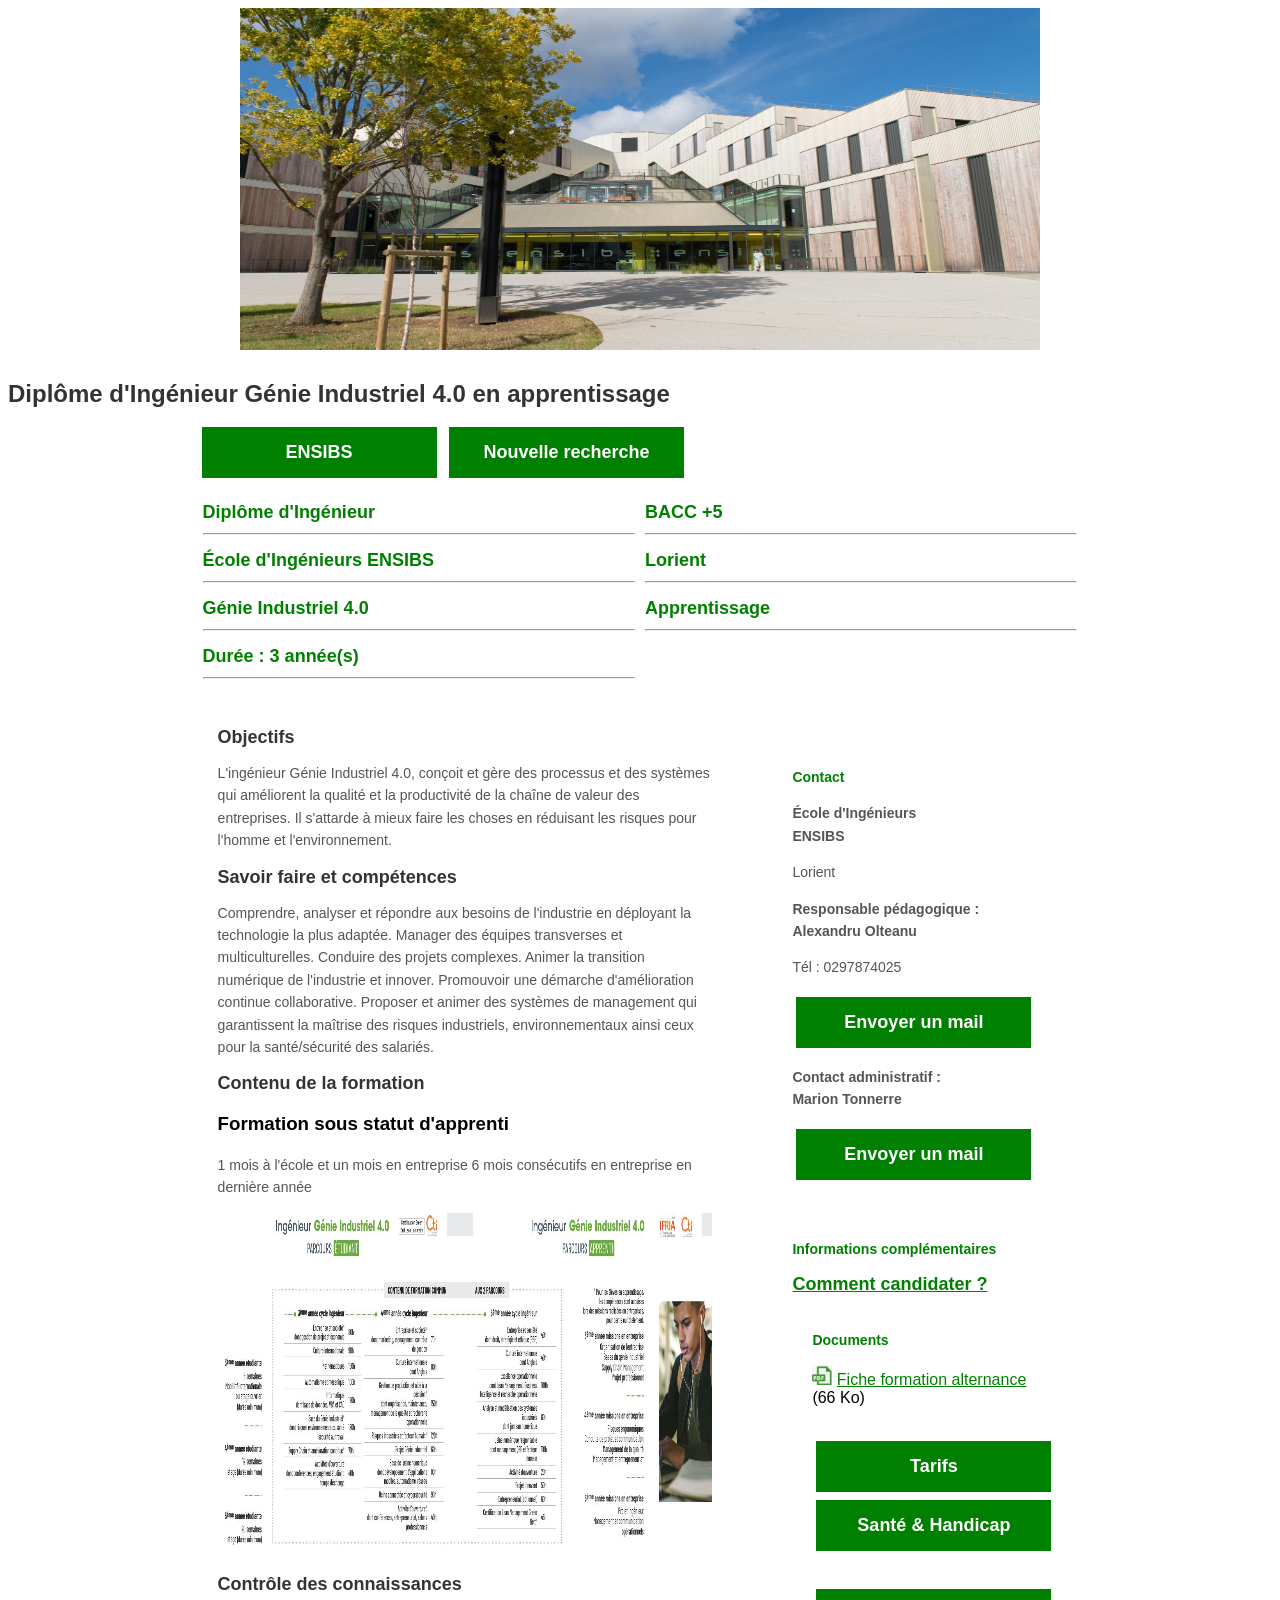
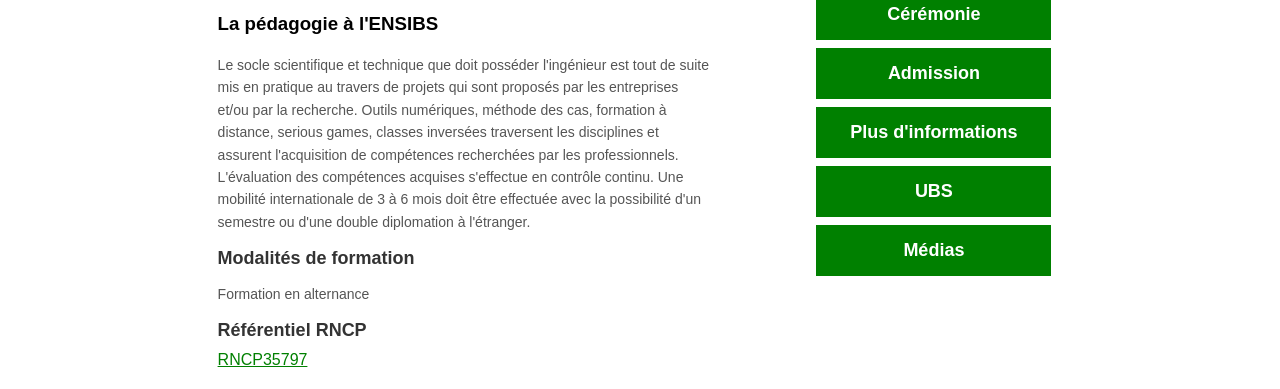
<file: index.html>
<!DOCTYPE html>
<html lang="fr">
    <head>
        <meta charset="UTF-8">
        <meta name="viewport" content="width=device-width, initial-scale=1.0">
        <title>TPWeb</title>
        <!-- Insérer le flavicion depuis le dossier Images -->
        <link rel="shortcut icon" href="Images/icone.png">
        <!-- link CSS -->
        <link rel="stylesheet" href="style.css">
    </head>
    <body>
        <img src="Images/ensibs.jpg" alt="Image de l'ENSIBS" width="800" height="342" style="display: block; margin: 0 auto;">
        <h1>Diplôme d'Ingénieur Génie Industriel 4.0 en apprentissage</h1>
            <!-- Bouton lien -->
        <div class="button-container">
            <a href="ensibs.html" class="button-style">ENSIBS</a>
            <a href="https://www-ensibs.univ-ubs.fr/fr/formations/rechercher-une-formation.html" class="button-style">Nouvelle recherche</a>
        </div>
        <div class="containerlefttright">
            <div class="left">
                <h2 style="color: green; font-size:18px">Diplôme d'Ingénieur </h2>
                <hr>
                <h2 style="color: green; font-size:18px">École d'Ingénieurs ENSIBS </h2>
                <hr>
                <h2 style="color: green; font-size:18px">Génie Industriel 4.0 </h2>
                <hr>
                <h2 style="color: green; font-size:18px">Durée : 3 année(s) </h2>
                <hr>
            </div>
            <div class="right">
                <h2 style="color: green; font-size:18px">BACC +5 </h2>
                <hr>
                <h2 style="color: green; font-size:18px">Lorient </h2>
                <hr>
                <h2 style="color: green; font-size:18px">Apprentissage </h2>
                <hr>
            </div>
        </div>
        
        <div class="main">
            <div class="content">
                <h2>Objectifs</h2>
                <p>L'ingénieur Génie Industriel 4.0, conçoit et gère des processus et des systèmes qui améliorent la qualité et 
                    la productivité de la chaîne de valeur des entreprises. 
                    Il s'attarde à mieux faire les choses en réduisant les risques pour l'homme et l'environnement.</p>
                <h2> Savoir faire et compétences</h2>
                <p>Comprendre, analyser et répondre aux besoins de l'industrie en déployant la technologie la plus adaptée.
                    Manager des équipes transverses et  multiculturelles.
                    Conduire des projets complexes.
                    Animer la transition numérique de l'industrie et innover.
                    Promouvoir une démarche d'amélioration continue collaborative.
                    Proposer et animer des systèmes de management qui garantissent la maîtrise des risques industriels, 
                    environnementaux ainsi ceux pour la santé/sécurité des salariés.</p>
                <h2>Contenu de la formation</h2>
                <h3>Formation sous statut d'apprenti</h3>
                <p>1 mois à l'école et un mois en entreprise
                    6 mois consécutifs en entreprise en dernière année</p>
                    <img src="Images/Génie industriel FISA FISE.jpg" alt="image parcours" width="100%" height="342">
                <h2>Contrôle des connaissances</h2>
                <h3>La pédagogie à l'ENSIBS</h3>
                    <p>Le socle scientifique et technique que doit posséder l'ingénieur est tout de suite mis en pratique au travers de projets qui sont
                    proposés par les entreprises et/ou par la recherche. Outils numériques, méthode des cas, formation à distance, 
                    serious games, classes inversées traversent les disciplines et assurent l'acquisition de compétences recherchées 
                    par les professionnels. L'évaluation des compétences acquises s'effectue en contrôle continu.
                    Une mobilité internationale de 3 à 6 mois doit être effectuée avec la possibilité d'un semestre ou 
                    d'une double diplomation à l'étranger.</p>
                <h2>Modalités de formation</h2>
                    <p>Formation en alternance</p>
                <h2>Référentiel RNCP</h2>
                <a href="https://www.francecompetences.fr/recherche/rncp/35797/" style="color: green;">RNCP35797</a>
            </div>
            <div class="sectionsleft">
                <div class="sectionleft">
                    <p style="color: green; font-weight: bold;">Contact</p>
                    <p style="font-weight: bold;">École d'Ingénieurs <br> ENSIBS</p>
                    <p>Lorient</p>
                    <p style="font-weight: bold;">Responsable pédagogique : <br>
                    Alexandru Olteanu</p>
                    <p>Tél : 0297874025</p>
                    <!--Bouton lien-->
                    <a href="mailto:Alexandru.olteanu@etud.univ-ubs.fr" class="button-style">Envoyer un mail</a>
                
                    <p style="font-weight: bold;">Contact administratif : <br>
                    Marion Tonnerre</p>
                    <!--Bouton lien-->
                    <a href="mailto:Marion.tonnerre@etud.univ-ubs.fr" class="button-style">Envoyer un mail</a>
                </div>
            
                <div class="sectionleft">
                    <p style="color: green; font-weight: bold;">Informations complémentaires</p>
                    <a style="color: green; font-weight: bold; font-size: 18px;" href="http://www-ensibs.univ-ubs.fr/fr/rejoindre-l-ensibs/en-cycle-ingenieur/candidater-1.html">Comment candidater ?</a>
                    

                    <div class="sectionleft">
                        <p style="color: green; font-weight: bold;">Documents</p>
                        <img src="Images/pdf.png" alt="icone.pdf" width="20" height="20">
                        <a style="color: green;" href="2026_ING_GENIE INDUSTRIEL_p57.pdf"> Fiche formation alternance</a>
                        <span>(66 Ko)</span>
                    </div>

                    <div class="sectionleft">
                        <a href="https://www.univ-ubs.fr/fr/formation-initiale-continue/tarifs.html" class="button-style">Tarifs</a>

                        <a href="https://www.univ-ubs.fr/fr/vie-des-campus/sante/accompagnement-handicap.html" class="button-style">Santé & Handicap</a>
                    </div>

                    <div class="sectionleft">
                        <a href="Cérémonies.html" class="button-style">Cérémonie</a>
                        <a href="Admission.html" class="button-style">Admission</a>
                        <a href="plus d'informations.html" class="button-style">Plus d'informations</a>
                        <a href="ubs.html" class="button-style">UBS</a>
                        <a href="médias.html" class="button-style">Médias</a>
                    </div>
                </div>
            </div>
        </div>
    </body>
    
</html>
</file>
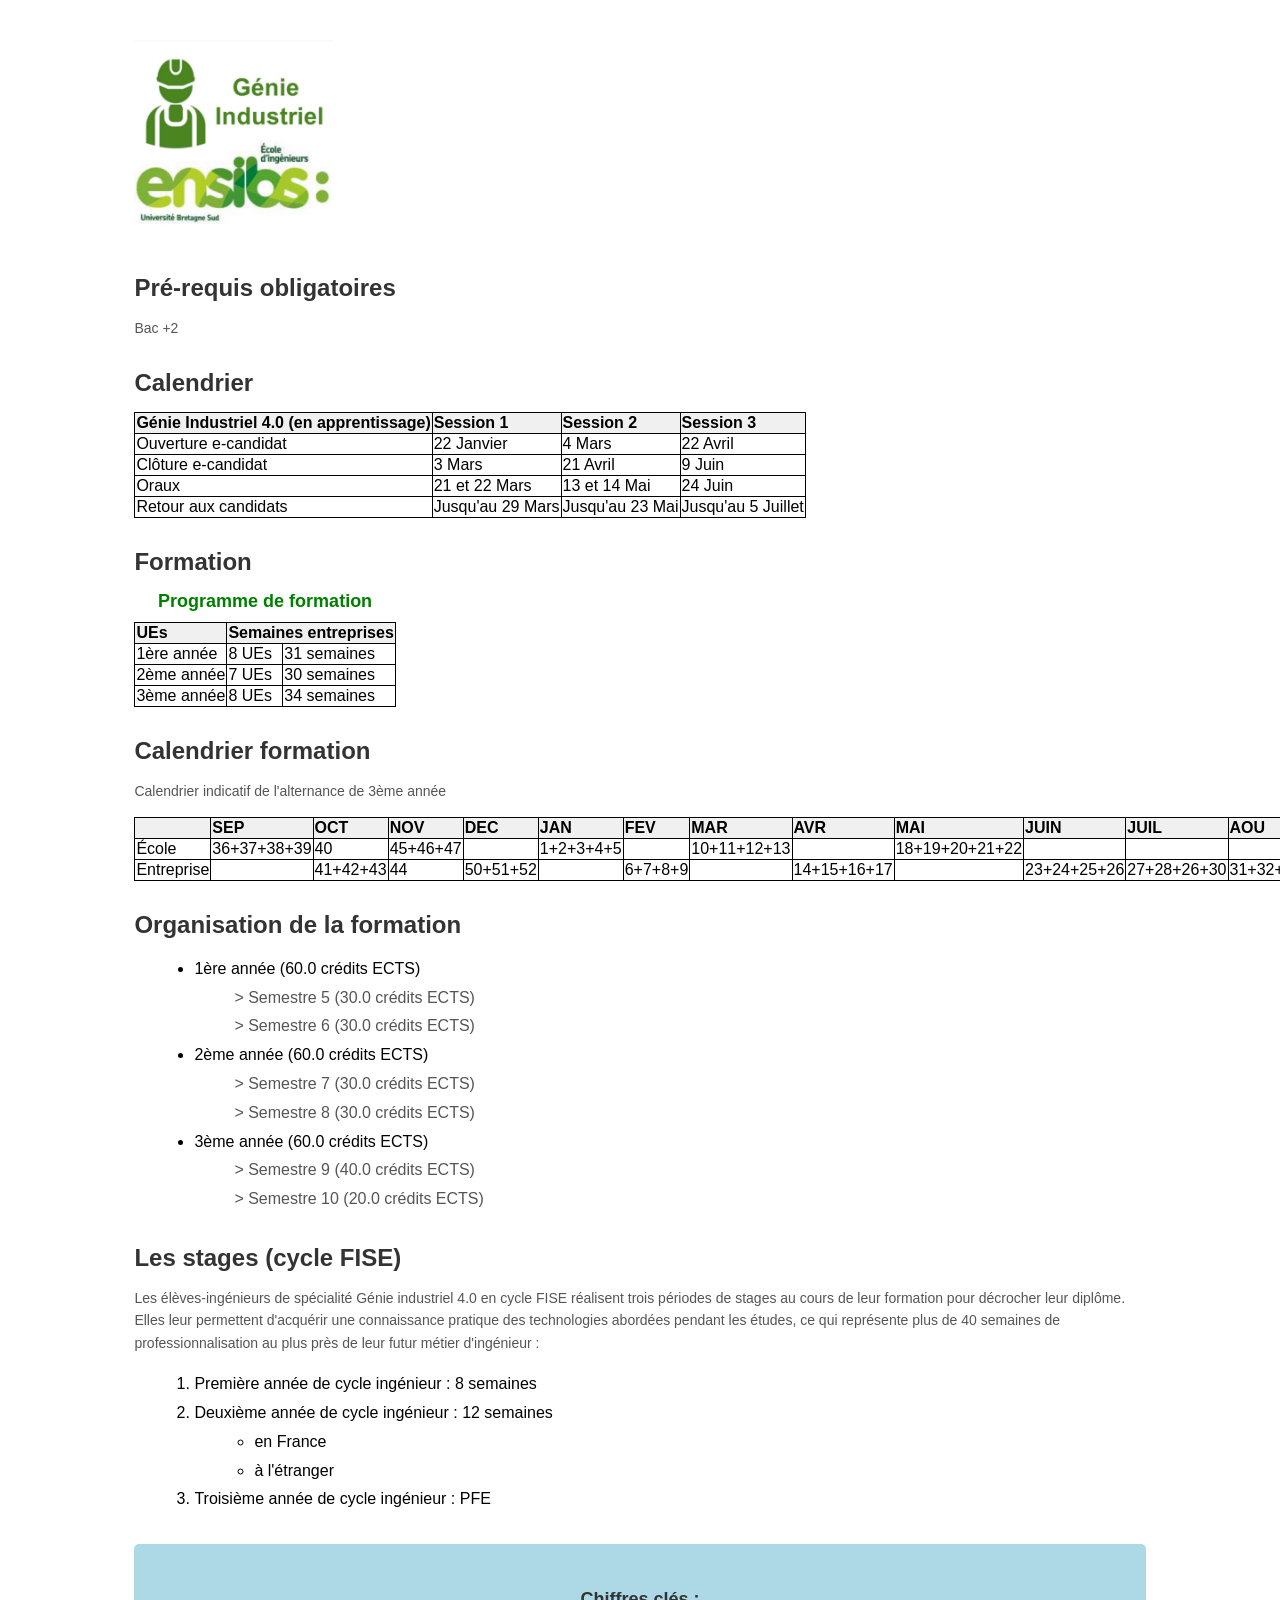
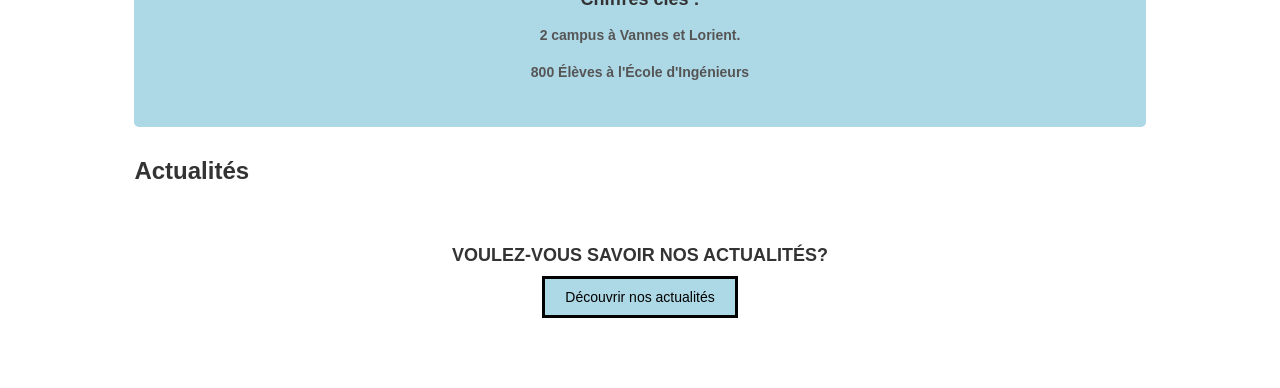
<file: Admission.html>
<!DOCTYPE html>
<html lang="fr">
    <head>
        <meta charset="UTF-8">
        <meta name="viewport" content="width=device_width, initial-scale=1.0">
        <title>Admission</title>
        <!-- Insérer le flavicion depuis le dossier Images -->
        <link rel="shortcut icon" href="Images/icone.png">
        <!-- link CSS -->
        <link rel="stylesheet" href="style.css">
        <script src="Admission.js"></script>
    </head>

    <body>
        <div class="container_informations">
            <a href="index.html"><img src="Images/LogoGI.jpg" width="200" height="200" alt="Image GI"> </a>
            
            <h1>Pré-requis obligatoires</h1>
            <p>Bac +2</p>
            
            <h1>Calendrier</h1>
            <table>
                <tr>
                    <th>Génie Industriel 4.0 (en apprentissage)</th>
                    <th>Session 1</th>
                    <th>Session 2</th>
                    <th>Session 3</th>
                </tr>
                <tr>
                    <td>Ouverture e-candidat</td>
                    <td>22 Janvier</td>
                    <td>4 Mars</td>
                    <td>22 Avril</td>
                </tr>
                <tr>
                    <td>Clôture e-candidat</td>
                    <td>3 Mars</td>
                    <td>21 Avril</td>
                    <td>9 Juin</td>
                </tr>
                <tr>
                    <td>Oraux</td>
                    <td>21 et 22 Mars</td>
                    <td>13 et 14 Mai</td>
                    <td>24 Juin</td>
                </tr>
                <tr>
                    <td>Retour aux candidats</td>
                    <td>Jusqu'au 29 Mars</td>
                    <td>Jusqu'au 23 Mai</td>
                    <td>Jusqu'au 5 Juillet</td>
                </tr>
            </table>

            <h1>Formation</h1>
            <table>
                <caption>Programme de formation</caption>
                <tr>
                    <th>UEs</th>
                    <th colspan="2">Semaines entreprises</th>
                </tr>
                <tr>
                    <td>1ère année</td>
                    <td>8 UEs</td>
                    <td>31 semaines</td>
                </tr>
                <tr>
                    <td>2ème année</td>
                    <td>7 UEs</td>
                    <td>30 semaines</td>
                </tr>
                <tr>
                    <td>3ème année</td>
                    <td>8 UEs</td>
                    <td>34 semaines</td>
                </tr>
            </table>

            <h1>Calendrier formation</h1>
            <p>Calendrier indicatif de l'alternance de 3ème année</p>
            <table>
                <tr>
                    <th></th>
                    <th>SEP</th>
                    <th>OCT</th>
                    <th>NOV</th>
                    <th>DEC</th>
                    <th>JAN</th>
                    <th>FEV</th>
                    <th>MAR</th>
                    <th>AVR</th>
                    <th>MAI</th>
                    <th>JUIN</th>
                    <th>JUIL</th>
                    <th>AOU</th>
                </tr>
                <tr>
                    <td>École</td>
                    <td>36+37+38+39</td>
                    <td>40</td>
                    <td>45+46+47</td>
                    <td></td>
                    <td>1+2+3+4+5</td>
                    <td></td>
                    <td>10+11+12+13</td>
                    <td></td>
                    <td>18+19+20+21+22</td>
                    <td></td>
                    <td></td>
                    <td></td>
                </tr>
                <tr>
                    <td>Entreprise</td>
                    <td></td>
                    <td>41+42+43</td>
                    <td>44</td>
                    <td>50+51+52</td>
                    <td></td>
                    <td>6+7+8+9</td>
                    <td></td>
                    <td>14+15+16+17</td>
                    <td></td>
                    <td>23+24+25+26</td>
                    <td>27+28+26+30</td>
                    <td>31+32+33+34+35</td>
                </tr>
            </table>

            <h1>Organisation de la formation</h1>
            <ul>
                <li>1ère année (60.0 crédits ECTS)</li>
                <dd> > Semestre 5 (30.0 crédits ECTS)</dd>
                <dd> > Semestre 6 (30.0 crédits ECTS)</dd>
                <li>2ème année (60.0 crédits ECTS)</li>
                <dd> > Semestre 7 (30.0 crédits ECTS)</dd>
                <dd> > Semestre 8 (30.0 crédits ECTS)</dd>
                <li>3ème année (60.0 crédits ECTS)</li>
                <dd> > Semestre 9 (40.0 crédits ECTS)</dd>
                <dd> > Semestre 10 (20.0 crédits ECTS)</dd>
            </ul>

            <h1>Les stages (cycle FISE)</h1>
            <p>Les élèves-ingénieurs de spécialité Génie industriel 4.0 en cycle FISE réalisent trois périodes de stages au cours de leur formation pour décrocher leur diplôme. 
            Elles leur permettent d'acquérir une connaissance pratique des technologies abordées pendant les études, ce qui représente plus de 40 semaines de professionnalisation 
            au plus près de leur futur métier d'ingénieur :</p>
            
            <ol>
                <li>Première année de cycle ingénieur : 8 semaines</li>
                <li>Deuxième année de cycle ingénieur : 12 semaines
                    <ul>
                        <li>en France</li>
                        <li>à l'étranger</li>
                    </ul>
                </li>
                <li>Troisième année de cycle ingénieur : PFE</li>
            </ol>

            <div id="chiffres-cles">
                <h2>Chiffres clés :</h2>
                <p><strong>2 campus à Vannes et Lorient.</strong></p>
                <p><strong>800 Élèves à l'École d'Ingénieurs</strong></p>
            </div>

            <h1>Actualités</h1>
            <div id="Actualites" style="text-align: center; padding: 30px;">
                <h2>VOULEZ-VOUS SAVOIR NOS ACTUALITÉS?</h2>
                <button id="button-Actualites" onclick="AffichageTexte()">Découvrir nos actualités</button>
            </div>

        </div>

        <script src="Admission.js"></script>
    </body>
</html>
</file>
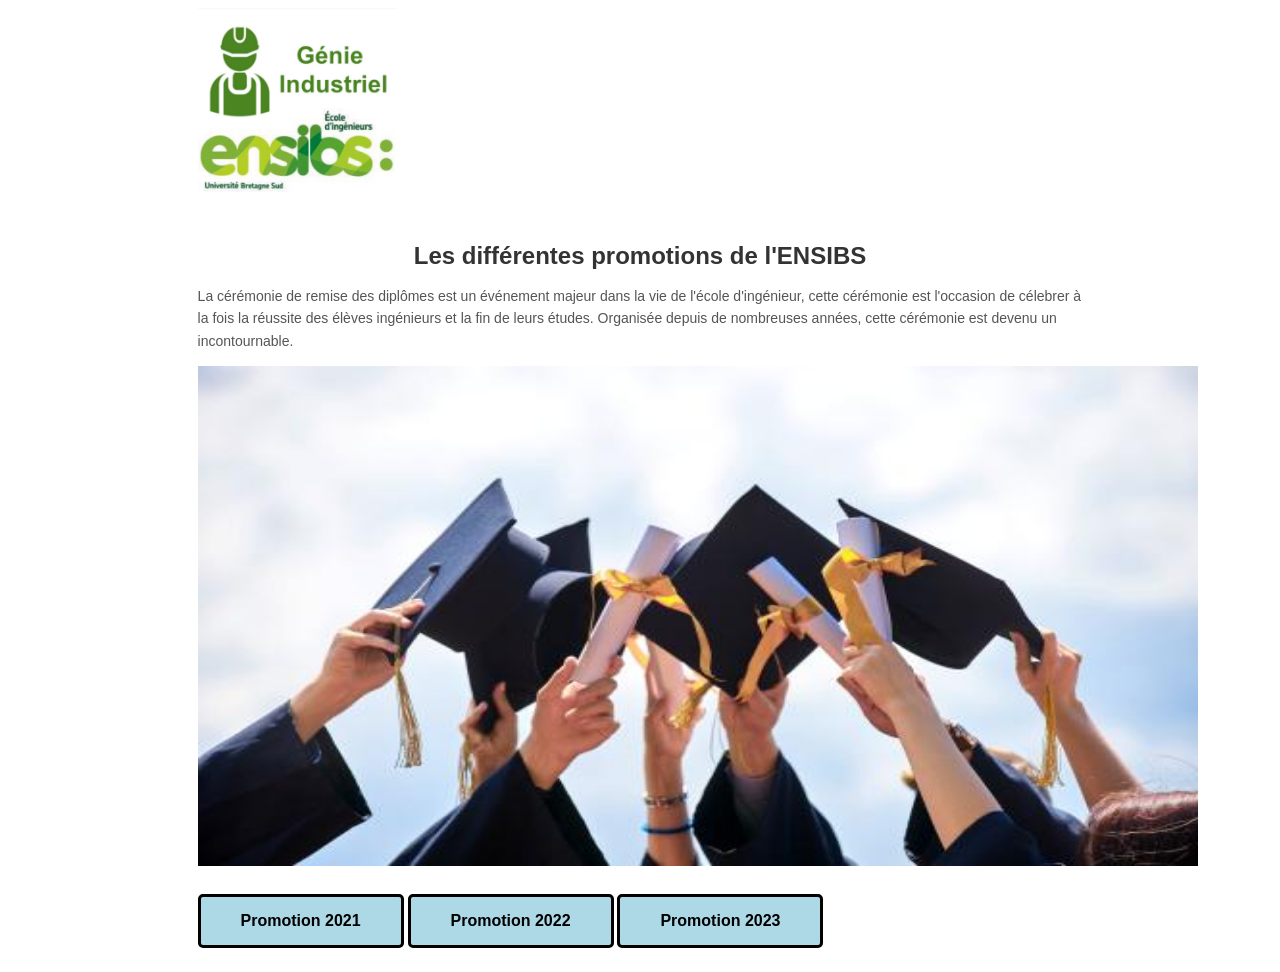
<file: Cérémonies.html>
<!DOCTYPE html>
<html lang="fr">
    <head>
        <meta charset="UTF-8">
        <meta name="viewport" content="width=device_width, initial-scale=1.0">
        <title>Cérémonies</title>
        <!-- Insérer le flavicion depuis le dossier Images -->
        <link rel="shortcut icon" href="Images/icone.png">
        <!-- link CSS -->
        <link rel="stylesheet" href="style.css">
        <script src="Cérémonie.js"></script>
    </head>

    <body>
        <div class="containerCérémonie">
            <a href="index.html"><img src="Images/LogoGI.jpg" width="200" height="200" alt="Image GI"> </a>

            <h1 style="text-align: center;">Les différentes promotions de l'ENSIBS</h1>
            <p style="text-align: left;">La cérémonie de remise des diplômes est un événement majeur dans la vie de l'école d'ingénieur,
                cette cérémonie est l'occasion de célebrer à la fois la réussite des élèves ingénieurs et
                la fin de leurs études. Organisée depuis de nombreuses années, cette cérémonie est devenu 
                un incontournable.
            </p>
            <img id="monImage" src="Images/cérémonie.jpg" width="1000" height="500">

            <p>
                <button class="button-ceremony" type="button"
                onclick="Promotion(2021)">Promotion 2021</button>
                <button class="button-ceremony" type="button"
                onclick="Promotion(2022)">Promotion 2022</button>
                <button class="button-ceremony" type="button"
                onclick="Promotion(2023)">Promotion 2023</button>
            </p>
        </div>

    </body>
</file>
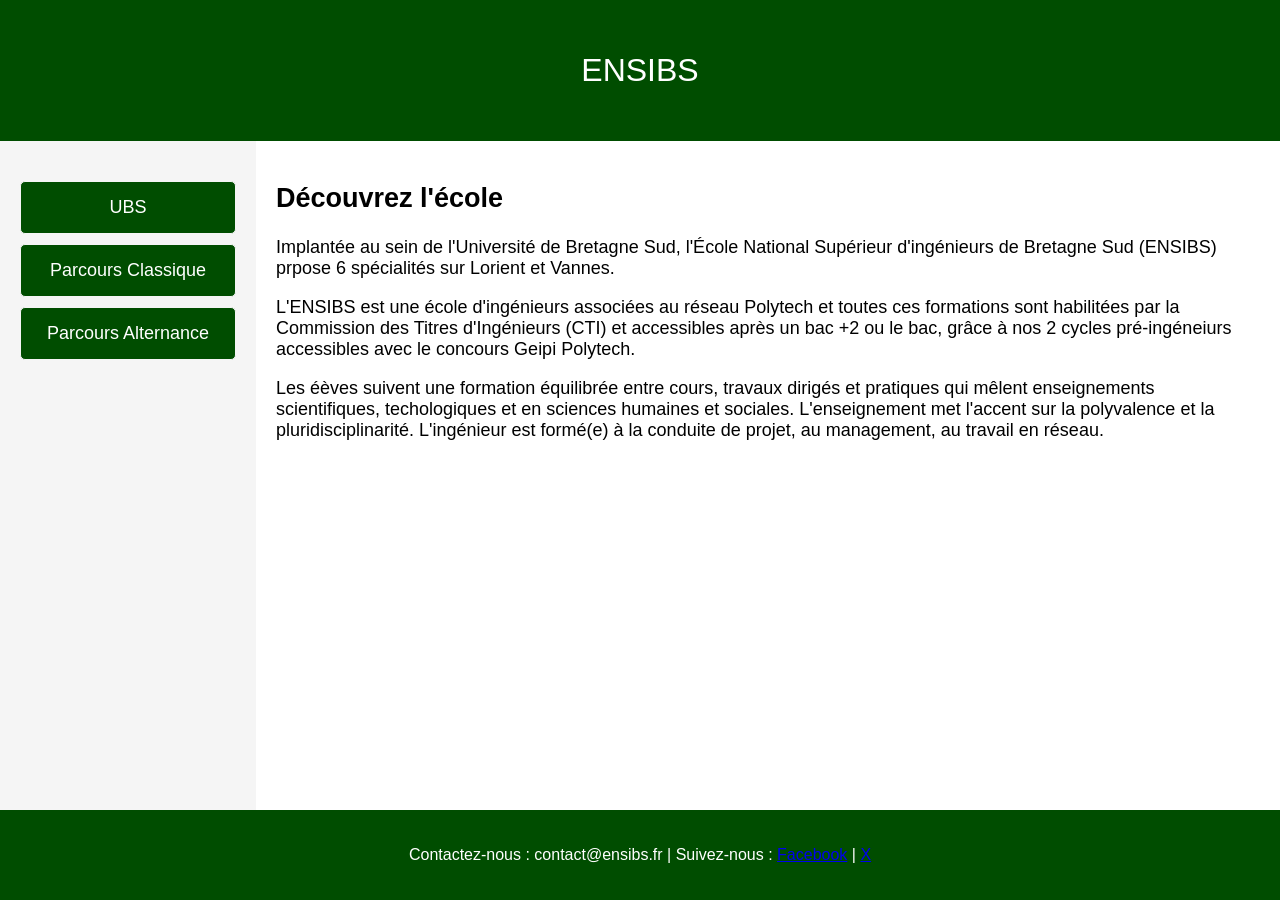
<file: ensibs.html>
<!DOCTYPE html>
<html lang="en">
<head>
	<meta charset="UTF-8">
	<meta name="viewport" content="width=device-width, initial-scale=1.0">
	<title>ENSIBS</title>
	<!-- Insérer le flavicion depuis le dossier Images -->
  <link rel="shortcut icon" href="Images/icone.png">
</head>
<body class="ensibs">

  <header>
    <p>ENSIBS</p>
  </header>

  <main class="container">
    <nav><!--Définit un ensemble de liens de navigation-->
      <ul>
        <li><a href="index.html" class="btn">UBS</a></li>
        <li><a href ="https://www-ensibs.univ-ubs.fr/fr/formations/formations/diplomed-ingenieur-DI/sciences-technologies-sante-STS/diplome-d-ingenieur-genieindustriel-4-0-IGEI00_207.html" class="btn">Parcours Classique</a></li>
        <li><a href="apprentissage.html"class="btn">Parcours Alternance</a></li>
      </ul>
    </nav>

    <article><!--Définit un contenu indépendant-->
      <h1>Découvrez l'école</h1>
      <p>Implantée au sein de l'Université de Bretagne Sud, l'École National Supérieur d'ingénieurs de Bretagne Sud (ENSIBS)
          prpose 6 spécialités sur Lorient et Vannes.
      </p>
      <p>L'ENSIBS est une école d'ingénieurs associées au réseau Polytech et toutes ces formations sont habilitées
          par la Commission des Titres d'Ingénieurs (CTI) et accessibles après un bac +2 ou le bac, grâce à nos 2 cycles pré-ingéneiurs 
          accessibles avec le concours Geipi Polytech.
      </p>
      <p>Les éèves suivent une formation équilibrée entre cours, travaux dirigés et pratiques qui mêlent enseignements scientifiques,
          techologiques et en sciences humaines et sociales. L'enseignement met l'accent sur la polyvalence et la pluridisciplinarité.
          L'ingénieur est formé(e) à la conduite de projet, au management, au travail en réseau.
      </p>
    </article>
  </main>

  <!--Le pied de page de la page ENSIBS-->
  <footer>
    <p>Contactez-nous : contact@ensibs.fr | Suivez-nous : <a href="https://www.facebook.com/ENSIBS.Lorient.Vannes/?locale=fr_FR" target="_blank">Facebook</a> | <a href="https://x.com/ENSIBS" target="_blank">X</a></p>
  </footer>

</body> 

<!-- CSS pour la page ENSIBS -->
<style>
  
  html,body{
      height: 100%;
      margin: 0; /*supprimer les marges*/
      padding: 0;/*Supprimer les espacements*/
  }
  body{
      font-family: Arial;
      display: flex;
      flex-direction: column;
      background-color: white;
  }
  header, footer{
      background-color: #004d00;
      color: white;
      text-align: center;
      padding: 20px;
  }
  header{
      font-size: 32px;
  }
  footer{
      font-size: 16px;
  }
  .container{
      flex: 1;
      display: grid; 
      width: 100%; 
      margin: 0;       
  }
  nav, article{
      padding: 20px;
  }
  nav{
      background-color: whitesmoke;
      flex: 1;
      font-size: 15px;
  }
  article{
      background-color: white;
      font-size: 18px;
  }
  nav ul{
      list-style-type: none;/*Supprimer les puces ou numéros par défaut(ordonnée ou non)*/
      padding: 0;
  }
  nav ul li{
      flex: 1;
  }
  nav ul li a {
      color: black;
      font-size: 18px;
      padding: 15px;
      border: 1px solid whitesmoke;
      border-radius: 5px;
      text-align: center;
      width: 100%;
      box-sizing: border-box;/*la largeur et la hauteur incluent les bordures et les espacements
      internes*/
  }
  nav ul li a:hover{
      background-color: #004d00;
      color: white;
  }
  .btn {
      display: inline-block; /*élément en ligne*/
      padding: 15px 25px;
      margin: 5px 0;
      font-size: 18px;
      text-align: center;
      color: white;
      background-color: #004d00;
      border-radius: 5px;
      text-decoration: none;/*enlever le soulignement du texte*/
  }
  .btn:hover{
      background-color: #003300;
  }

  @media (min-width: 600px){/*règle de média appliquée lorsque la largeur de l"écran est d'au moins 600 pixels*/
      .container{
          grid-template-columns: 20% 80%;/*deux colonnes*/
          grid-template-rows: none;/*aucune ligne*/
      }
      nav{
          order: 1;/*Placé en premier dans l'ordre de la grille*/
      }
      article{
      order: 2;    
      }
  }
</style>
</file>
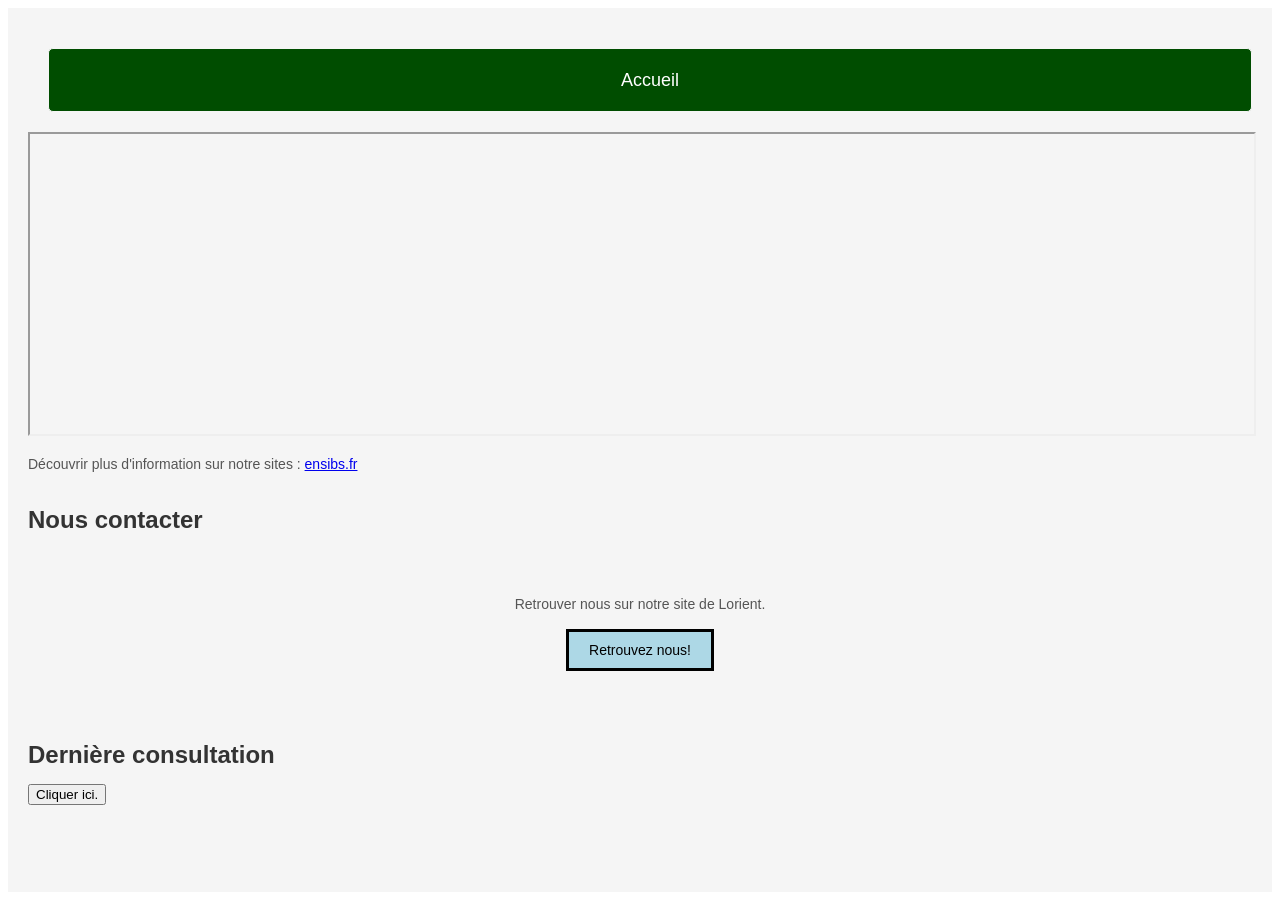
<file: plus d'informations.html>
<!DOCTYPE html>
<html lang="en">
<head>
    <meta charset="UTF-8">
    <meta name="viewport" content="width=device-width, initial-scale=1.0">
    <title>Plus d'informations</title>
    <!-- Insérer le flavicion depuis le dossier Images -->
    <link rel="shortcut icon" href="Images/icone.png">
    <!-- link CSS -->
    <link rel="stylesheet" href="style.css">
    <script src="plus d'informations.js" defer></script>
</head>
<body>
    <nav>
        <ul>
            <li><a href="index.html" class="btn">Accueil</a></li>
        </ul>
    <iframe src="https://www.univ-ubs.fr/fr/index.html" height="300px"width="100%" id="Iframe_UBS"></iframe>

    <p>Découvrir plus d'information sur notre sites : <a href="https://www.univ-ubs.fr/fr/index.html" target="_blank">ensibs.fr</a></p>
    <h1>Nous contacter</h1>
    <div id="Adresse" style="text-align: center; padding: 30px;">
        <p>Retrouver nous sur notre site de Lorient.</p>
        <button id="button-Adresse" onclick="AffichageTexte()">Retrouvez nous!</button>
    </div>
    <h1>Dernière consultation</h1>
    <div id="Consultation">
        <button id="button-Consultation">Cliquer ici.</button>
    </div>
</body>
</html>

<style>
  
  nav, article{
      padding: 20px;
  }
  nav{
      background-color: whitesmoke;
      flex: 1;
      font-size: 15px;
  }
  nav ul{
      list-style-type: none;/*Supprimer les puces ou numéros par défaut(ordonnée ou non)*/
      padding: 0;
  }
  nav ul li{
      flex: 1;
  }
  nav ul li a {
      color: black;
      font-size: 18px;
      padding: 15px;
      border: 1px solid whitesmoke;
      border-radius: 5px;
      text-align: center;
      width: 100%;
      box-sizing: border-box;/*la largeur et la hauteur incluent les bordures et les espacements
      internes*/
  }
  nav ul li a:hover{
      background-color: #004d00;
      color: white;
  }
  .btn {
      display: inline-block; /*élément en ligne*/
      padding: 15px 25px;
      margin: 5px 0;
      font-size: 18px;
      text-align: center;
      color: white;
      background-color: #004d00;
      border-radius: 5px;
      text-decoration: none;/*enlever le soulignement du texte*/
  }
  .btn:hover{
      background-color: #003300;
  }
</style>
</file>
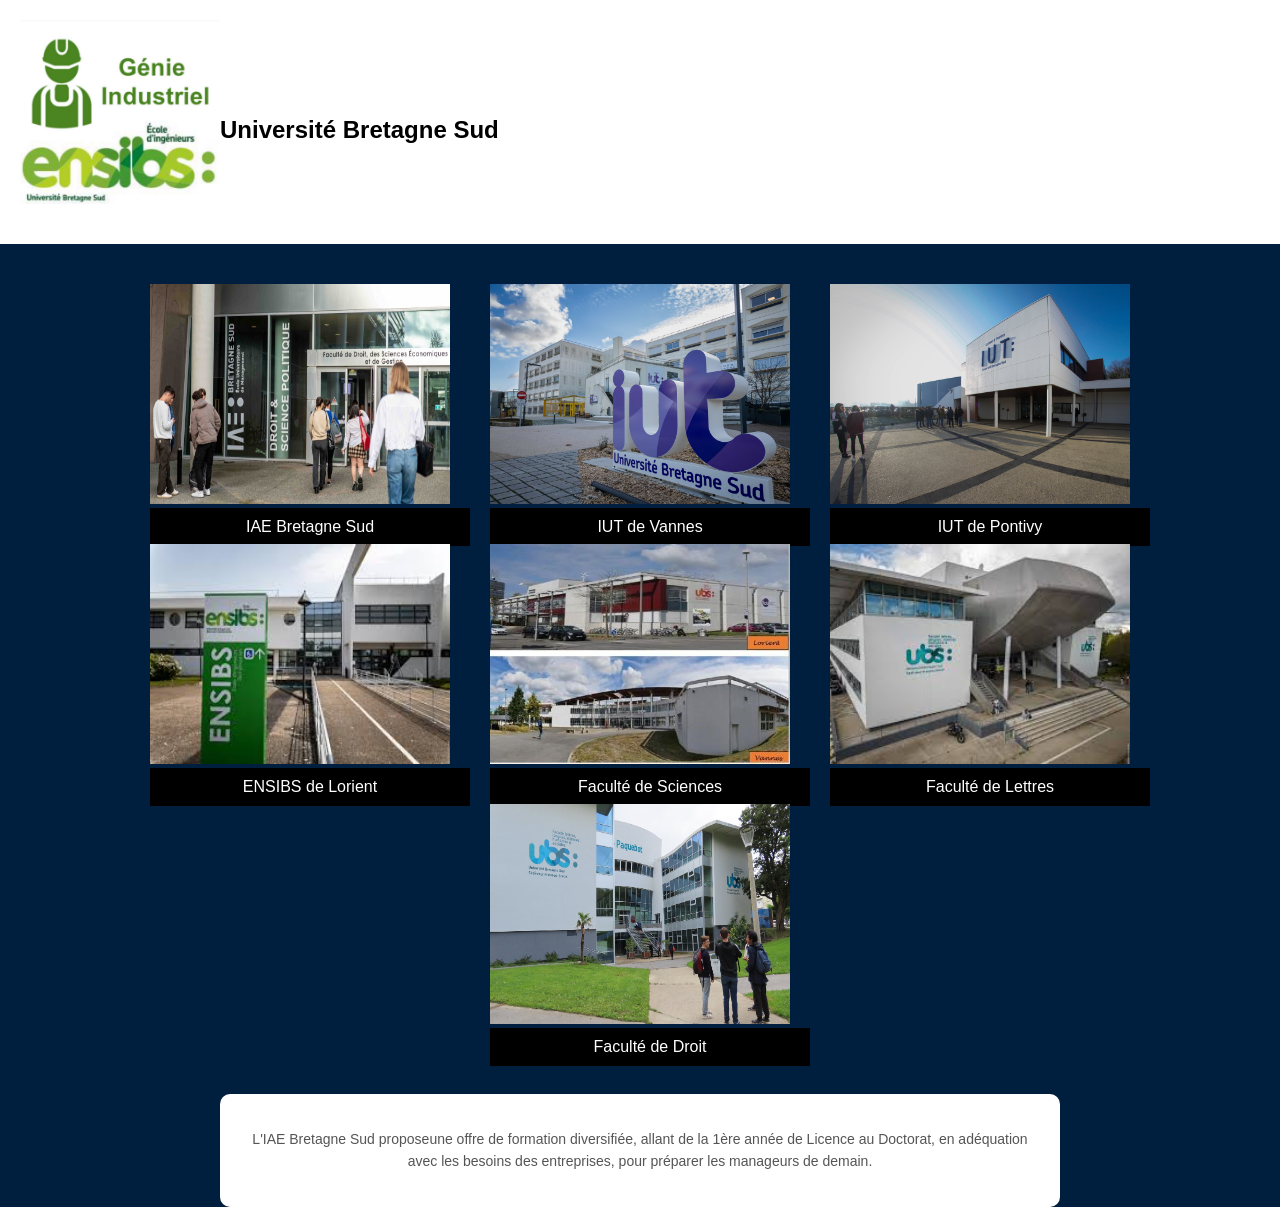
<file: ubs.html>
<!DOCTYPE html>
<html lang="en">
<head>
	<meta charset="UTF-8">
	<meta name="viewport" content="width=device-width, initial-scale=1.0">
	<title>UBS</title>
	<!-- Insérer le flavicion depuis le dossier Images -->
  <link rel="shortcut icon" href="Images/icone.png">
  <!-- link CSS -->
  <link rel="stylesheet" href="style.css">
	<script src="ubs.js"></script>
</head>
<body class="ubs">
	<div class="top-UBS">
		<a href="index.html"><img src="Images/LogoGI.jpg" width="200" height="200" alt="Image GI"> </a>
		<h1 style="color: black" >Université Bretagne Sud</h1>
	</div>

	<div class="photo-section">
		<div class="photo-container">
			<img src="Images/ubs/iae.jpeg">
			<div class="titre">IAE Bretagne Sud</div>
		</div>
		<div class="photo-container">
			<img src="Images/ubs/iut vannes.jpg">
			<div class="titre">IUT de Vannes</div>
		</div>
		<div class="photo-container">
			<img src="Images/ubs/pontivy.jpg">
			<div class="titre">IUT de Pontivy</div>
		</div>
		<div class="photo-container">
			<img src="Images/ubs/ensibs_lorient.jpg">
			<div class="titre">ENSIBS de Lorient</div>
		</div>
		<div class="photo-container">
			<img src="Images/ubs/sciences.jpg">
			<div class="titre">Faculté de Sciences</div>
		</div>
		<div class="photo-container">
			<img src="Images/ubs/lettres.jpg">
			<div class="titre">Faculté de Lettres</div>
		</div>
		<div class="photo-container">
			<img src="Images/ubs/droit.jpg">
			<div class="titre">Faculté de Droit</div>
		</div>
	</div>

	<div class="description-section">
		<p id="description-text">L'IAE Bretagne Sud proposeune offre de formation diversifiée, 
			allant de la 1ère année de Licence au Doctorat, en adéquation avec les besoins des entreprises, 
			pour préparer les manageurs de demain.</p>
	</div>

	
</body>
</html>
</file>
<file: style.css>
.sectionleft {
    background-color: white;
    width: 230px;
    padding: 10px;
    margin: 10px; /* Ajouter une marge pour espacer les sections */
}

.containerlefttright {
    display: flex;
    justify-content: space-between;
    width: 70%;
    margin: auto; /* Centrer horizontalement */
}
.left, .right {
    width: 60%;
    padding: 5px;
}

.button-container {
    width: 70%;
    margin: auto; /* Centrer horizontalement */
}

.button-style {
    background-color: green; /* Couleur de fond */
    border: none; /* Supprimer les bordures */
    color: white; /* Couleur du texte */
    padding: 15px; /* Espacement interne */
    text-align: center; /* Centrer le texte */
    text-decoration: none; /* Supprimer la décoration du texte */
    font-size: 18px; /* Taille de la police */
    margin: 4px; /* Marge autour du bouton */
    cursor: pointer; /* Changer le curseur au survol */
    font-weight: bold; /* Rendre le texte en gras */
    display: inline-block; /* Afficher le bouton en ligne */
    width: 205px; /* Largeur du bouton */
}

body, html {/*Style de base pour l'html et le body pour s'assurer qu'ils prennent toute la hauteur de la page */
    height: 100%;
    font-family: Arial; /* Police de caractères */
    display: flex; /* Utiliser Flexbox pour centrer le contenu */
    flex-direction: column; /* Disposer les éléments en colonne */
}

.main{
    display: flex;
    flex: 1;
    width: 70%;
    margin: auto;
}
.content{
    width: 80%;
    padding: 20px;
}

.sectionsleft{
    width: 40%;
    display: flex;
    flex-direction: column;
    padding: 40px;
}

.containerCérémonie{
    width: 70%;
    margin: auto; /* Centre le contenu horizontalement*/
}

.button-ceremony{
    background-color: #ADD8E6;/* Couleur de fond du bouton*/
    color: black;/*Couleur du texte*/
    border: 3px solid black;/*Bordure*/
    padding: 15px 40px;/* Espacement intérieur*/
    text-align: center;/*Alignement du texte*/
    font-size: 16px;/*Taille de la police*/
    font-weight: bold;/* Poids de la police*/
    margin: 10px auto;/*Marges*/
    border-radius: 5px;/* Coins arrondis*/
    cursor: pointer;/* Curseur souris*/
    font-family: Arial;/* Typographie*/
}

.button-ceremony:hover {
    background-color: #9AC5D0;
}

/* Styles du conteneur principal */
.container_informations{
    width: 80%;
    margin: 2px auto; /*Centre le contenu*/
    padding: 30px;
}

/* Styles pour les tables */
table, th, td {
    border: 1px solid black;
    border-collapse: collapse; /*bordures adjacentes des cellules*/
}

th{
    text-align: left;
    background-color: #f0f0f0;
    font-weight: bold;
}

/* Styles pour la légende du tableau */
caption{
    caption-side: top;/*Légende au-dessus du tableau*/
    font-size: 18px;
    margin-bottom: 10px;/*Espace entre la légende et le tableau*/
    font-weight: bold;
    text-align: center;/*Centrer la légende*/
    color: green; /*Couleur verte*/
}

/* Styles des titres */
h1 {
    color: #333;
    font-size: 24px;
    margin-top: 30px;
    margin-bottom: 15px;
}

h2 {
    color: #333;
    font-size: 18px;
    margin-top: 15px;
    margin-bottom: 10px;
}

/* Styles des paragraphes */
p {
    color: #555;
    font-size: 14px;
    line-height: 1.6;
}

/* Styles des listes */
ul, ol {
    margin-left: 20px;
    line-height: 1.8;
}

dd {
    margin-left: 40px;
    color: #555;
}

#chiffres-cles {
    background-color: #ADD8E6;
    padding: 30px;
    text-align: center;
    margin: 30px 0;
    border-radius: 5px;
}


#button-Actualites {
    background-color: #ADD8E6;
    color: black;
    border: black solid 3px;
    padding: 10px 20px;
    text-align: center;
    font-size: 14px;
    margin: 10px auto;
    display: block;
    cursor: pointer;
}
#button-Actualites:hover {
    background-color: green;
}

#button-Adresse {
    background-color: #ADD8E6;
    color: black;
    border: black solid 3px;
    padding: 10px 20px;
    text-align: center;
    font-size: 14px;
    margin: 10px auto;
    display: block;
    cursor: pointer;
}

#button-Adresse:hover {
    background-color: green;
}

        
body.ubs {
  background-color: #001f3f; 
  margin: 0;
  padding: 0;
  color: white; 
  font-family: Arial;
}
.top-UBS {
  display: flex;
  align-items: center;         
  padding: 20px ;
  background-color: white;  
}
.photo-section {
    display: flex;
    justify-content: center;
    gap: 40px;
    padding: 40px;
    flex-wrap: wrap;
}
.photo-container {
    width: 300px;
    height: 220px;
}
.photo-container img {
    width: 100%;
    height: 100%;
}
.photo-container .titre {
    background: black; 
    color: white;
    width: 100%;
    text-align: center;
    padding: 10px;
    font-size: 16px;
}

.description-section {
    margin-top: 30px;
    padding: 20px;
    text-align: center;
    font-size: 18px;
    background-color: white;
    border-radius: 10px;
    max-width: 800px;
    margin-left: auto;
    margin-right: auto;
    color: navy; 
}

.containerMedia {
      width: 70%;
      margin: auto; 
      align-items: center;   
      text-align: center;
}
.video-container {
    display: flex;/*diviser la section */
    align-items: center; /*aligner les vidéos verticalement*/
    gap: 20px; /*espacement entre les vidéos*/
    justify-content: center; /*centrer les vidéos horizontalement*/
}
.video {
    flex: 1; /*ajouter une sous-section */
    margin: 10px;
}
#button-média {
  display: inline-block; /*centrer*/
  margin: 20px auto;
  border: black;
  cursor: pointer;                                                                          
  background-color: lightblue; 
  color: black; 
  border: 5px solid black;
  border-radius: 6px;
  padding: 15px 40px; 
  text-align: center; 
  font-size: 22px; 
  font-weight: bold; 
  font-family: 'Times New Roman'; 
}
</file>
